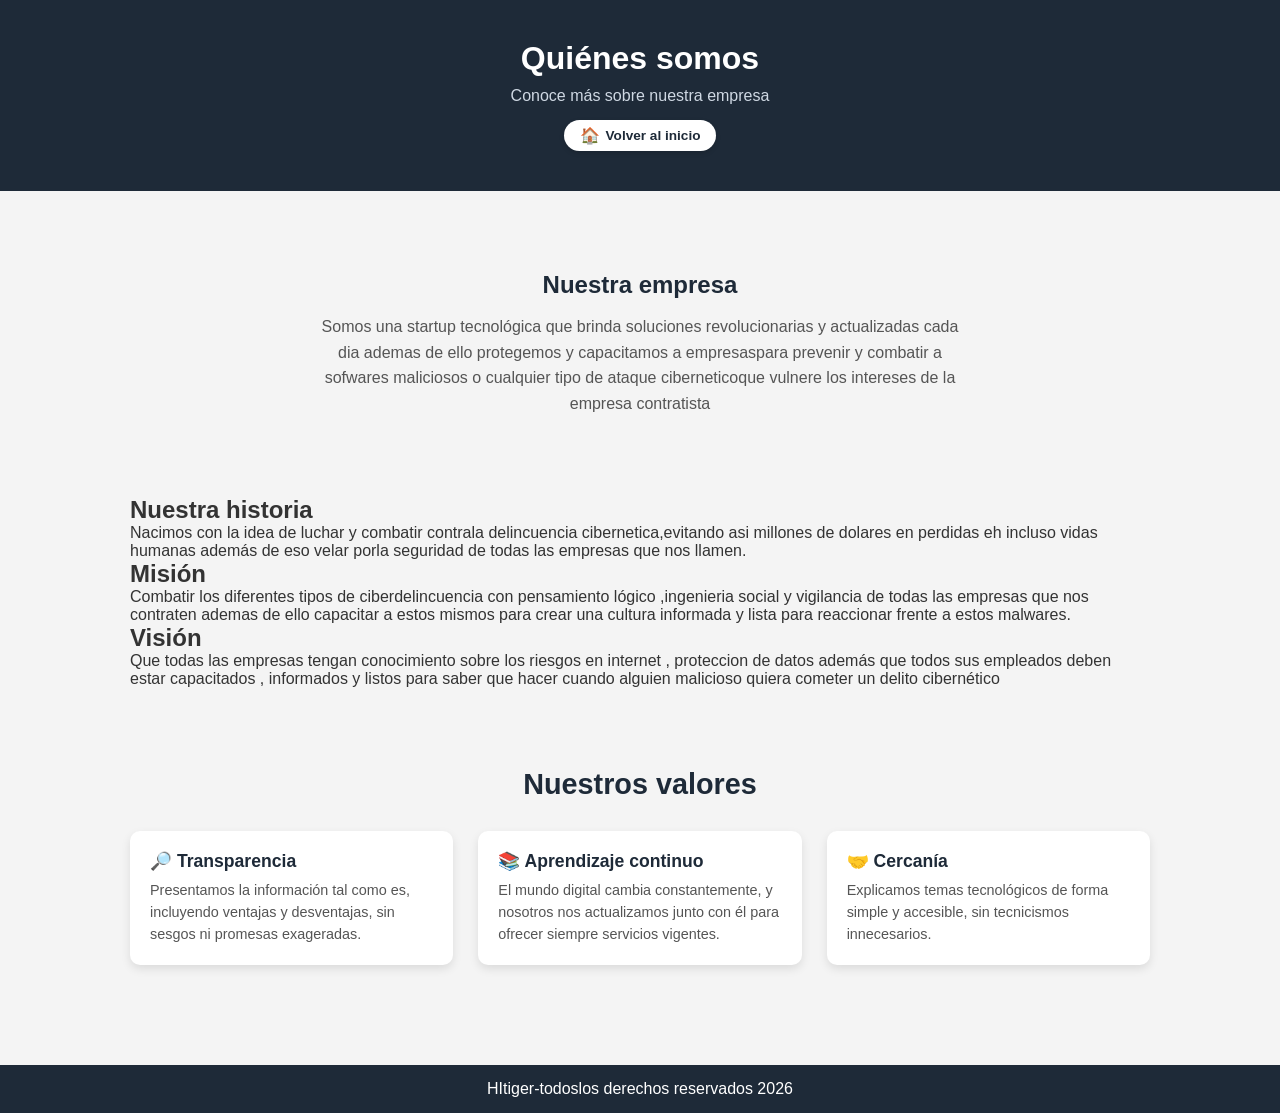
<file: quienessomosindex.html>
<!DOCTYPE html>
<html lang="es">
<head>
    <meta charset="UTF-8">
    <meta name="viewport" content="width=device-width, initial-scale=1.0">
    <title>Quiénes somos</title>
    <link rel="stylesheet" href="estilos.css">
</head>
<body>

    <header>
        <h1>Quiénes somos</h1>
        <p>Conoce más sobre nuestra empresa</p>

        <div class="botones-header">
            <a href="index.html" class="btn-header">
                <span class="icono-btn">🏠</span> Volver al inicio
            </a>
        </div>
    </header>

    <main>

        <!-- ===== INTRODUCCIÓN ===== -->
        <section class="seccion-info">
            <h2>Nuestra empresa</h2>
            <p>Somos una startup tecnológica que brinda soluciones revolucionarias y actualizadas cada dia 
                ademas de ello protegemos y capacitamos a empresaspara prevenir y combatir a sofwares maliciosos
            o cualquier tipo de ataque ciberneticoque vulnere los intereses de la empresa contratista </p>
        </section>

        <!-- ===== HISTORIA / MISIÓN / VISIÓN (tarjetas) ===== -->
        <section class="seccion">
            <div class="padre">
                <div class="hijo">

                    <div class="nieto">
                        <h2>Nuestra historia</h2>
                        <p>Nacimos con la idea de luchar y combatir contrala delincuencia cibernetica,evitando asi millones de dolares en perdidas eh incluso vidas humanas
                            además de eso velar porla seguridad de todas las empresas que nos llamen.</p>
                    </div>

                    <div class="nieto">
                        <h2>Misión</h2>
                        <p>Combatir los diferentes tipos de ciberdelincuencia con pensamiento lógico ,ingenieria social y vigilancia de todas las empresas que nos contraten
                            ademas de ello capacitar a estos mismos  para crear una cultura informada y lista para reaccionar frente a estos malwares.</p>
                    </div>

                    <div class="nieto">
                        <h2>Visión</h2>
                        <p>Que todas las empresas tengan conocimiento sobre los riesgos en internet , proteccion de datos además que todos sus empleados deben estar capacitados , 
                            informados y listos para saber que hacer cuando alguien malicioso quiera cometer un delito cibernético
                        </p>
                    </div>

                </div>
            </div>
        </section>

        <!-- ===== VALORES ===== -->
        <section class="seccion">
            <h2 class="titulo-seccion">Nuestros valores</h2>
            <div class="hijo2">

                <article class="nieto2">
                    <h3>🔎 Transparencia</h3>
                    <p>Presentamos la información tal como es, incluyendo ventajas y desventajas,
                        sin sesgos ni promesas exageradas.</p>
                </article>

                <article class="nieto2">
                    <h3>📚 Aprendizaje continuo</h3>
                    <p>El mundo digital cambia constantemente, y nosotros nos actualizamos junto
                        con él para ofrecer siempre servicios vigentes.</p>
                </article>

                <article class="nieto2">
                    <h3>🤝 Cercanía</h3>
                    <p>Explicamos temas tecnológicos de forma simple y accesible, sin tecnicismos
                        innecesarios.</p>
                </article>

            </div>
        </section>

    </main>

    <footer>
        <p>HItiger-todoslos derechos reservados 2026</p>
    </footer>

</body>
</html>
</file>
<file: estilos.css>
* {
    margin: 0;
    padding: 0;
    box-sizing: border-box;
}

body {
    font-family: 'Segoe UI', Arial, sans-serif;
    background-color: #f4f4f4;
    color: #333;
}

header {
    background-color: #1e2a38;
    color: white;
    text-align: center;
    padding: 40px 20px;
}

header h1 {
    font-size: 2rem;
    margin-bottom: 10px;
}

header p {
    color: #cfd8e3;
}

main {
    max-width: 1100px;
    margin: 0 auto;
    padding: 40px 20px;
}

.contenedor-tarjetas {
    display: flex;
    flex-wrap: wrap;
    gap: 25px;
    justify-content: center;
}

.tarjeta {
    background-color: white;
    border-top: 6px solid var(--color-acento, #1e2a38);
    border-radius: 10px;
    box-shadow: 0 4px 10px rgba(0, 0, 0, 0.1);
    padding: 25px;
    width: 320px;
    transition: transform 0.3s ease, box-shadow 0.3s ease;
}

.tarjeta:hover {
    transform: translateY(-6px);
    box-shadow: 0 8px 18px rgba(0, 0, 0, 0.15);
}

.tarjeta h2 {
    color: var(--color-acento, #1e2a38);
    margin-bottom: 15px;
    text-align: center;
}

.columna {
    margin-bottom: 15px;
}

.columna h3 {
    font-size: 0.95rem;
    margin-bottom: 8px;
}

.columna ul {
    list-style: none;
    display: flex;
    flex-direction: column;
    gap: 6px;
}

.columna li {
    font-size: 0.88rem;
    line-height: 1.4;
    padding-left: 12px;
    position: relative;
}

.columna li::before {
    content: "•";
    position: absolute;
    left: 0;
    color: var(--color-acento, #1e2a38);
}

footer {
    background-color: #1e2a38;
    color: white;
    text-align: center;
    padding: 15px;
    margin-top: 20px;
}

@media (max-width: 500px) {
    .tarjeta {
        width: 100%;
    }
}
.logo-red {
    width: 60px;
    height: 60px;
    display: block;
    margin: 0 auto 10px auto;
    object-fit: contain;
}
/* ===== BOTONES DEL HEADER ===== */
/* ===== BOTONES ESTILO "PASTILLA" (tipo barra superior) ===== */
.botones-header {
    display: flex;
    justify-content: center;
    gap: 12px;
    margin-top: 15px;
    flex-wrap: wrap;
}

.btn-header {
    display: flex;
    align-items: center;
    gap: 6px;
    background-color: white;
    color: #1e2a38;
    text-decoration: none;
    padding: 6px 16px;
    border-radius: 30px;
    font-size: 0.85rem;
    font-weight: 600;
    box-shadow: 0 2px 5px rgba(0, 0, 0, 0.15);
    transition: background-color 0.3s ease, transform 0.2s ease;
}

.btn-header:hover {
    background-color: #e8edf2;
    transform: translateY(-2px);
}

.icono-btn {
    font-size: 1rem;
}

.btn-header:hover {
    background-color: #cfd8e3;
    transform: translateY(-2px);
}

/* ===== SECCIÓN "QUIÉNES SOMOS" ===== */
.seccion-info {
    max-width: 700px;
    margin: 0 auto;
    padding: 40px 20px;
    text-align: center;
}

.seccion-info h2 {
    color: #1e2a38;
    margin-bottom: 15px;
}

.seccion-info p {
    line-height: 1.6;
    color: #555;
}

/* ===== SCROLL SUAVE AL HACER CLIC EN LOS BOTONES ===== */
html {
    scroll-behavior: smooth;
}
/* ===== SECCIONES GENERALES (para productos.html) ===== */
.seccion {
    max-width: 1100px;
    margin: 0 auto;
    padding: 40px 20px;
}
 
.titulo-seccion {
    text-align: center;
    color: #1e2a38;
    margin-bottom: 30px;
    font-size: 1.8rem;
}
 
/* ===== TARJETAS DE PRODUCTOS/SERVICIOS (hijo2 > nieto2) ===== */
.hijo2 {
    display: grid;
    grid-template-columns: repeat(auto-fit, minmax(260px, 1fr));
    gap: 25px;
}
 
.nieto2 {
    background-color: white;
    border-radius: 10px;
    box-shadow: 0 4px 10px rgba(0, 0, 0, 0.1);
    padding: 20px;
    transition: transform 0.3s ease, box-shadow 0.3s ease;
}
 
.nieto2:hover {
    transform: translateY(-6px);
    box-shadow: 0 8px 18px rgba(0, 0, 0, 0.15);
}
 
.nieto2 img {
    width: 100%;
    height: 180px;
    object-fit: cover;      /* recorta la imagen sin deformarla */
    border-radius: 8px;
    margin-bottom: 12px;
    display: block;
}
 
.nieto2 h3 {
    color: #1e2a38;
    margin-bottom: 8px;
    font-size: 1.1rem;
}
 
.nieto2 p {
    font-size: 0.9rem;
    line-height: 1.5;
    color: #555;
}
 
/* ===== RESPONSIVE ===== */
@media (max-width: 600px) {
    .hijo2 {
        grid-template-columns: 1fr;
    }
}
.btn-header {
    position: relative;
    overflow: hidden; /* importante para que la onda no se salga del botón */
}

.ripple {
    position: absolute;
    border-radius: 50%;
    background-color: rgba(30, 42, 56, 0.4);
    transform: scale(0);
    animation: efecto-ripple 0.6s linear;
    pointer-events: none;
}

@keyframes efecto-ripple {
    to {
        transform: scale(4);
        opacity: 0;
    }
}
</file>
